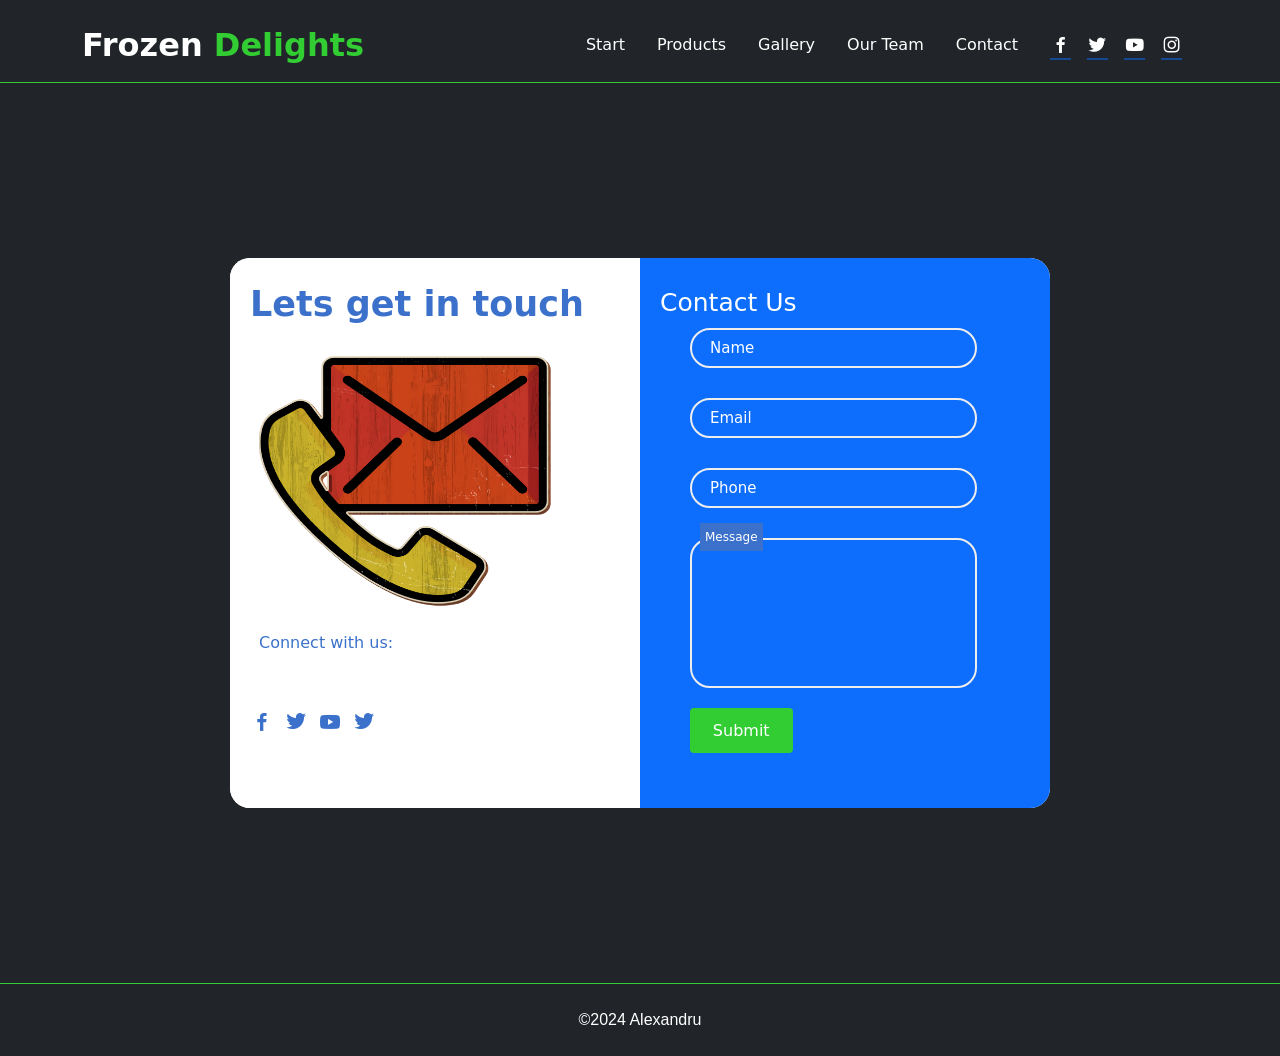
<file: contact.html>
<!DOCTYPE html>
<html lang="en">
  <head>
    <meta charset="UTF-8" />
    <meta name="viewport" content="width=device-width, initial-scale=1.0" />
    <!--Google Font-->
    <link rel="preconnect" href="https://fonts.googleapis.com" />
    <link rel="preconnect" href="https://fonts.gstatic.com" crossorigin />
    <link
      href="https://fonts.googleapis.com/css2?family=Namdhinggo:wght@400;500;600;700;800&display=swap"
      rel="stylesheet"
    />
    <title>Frozen Delights</title>
    <link
      href="https://unpkg.com/boxicons@2.1.4/css/boxicons.min.css"
      rel="stylesheet"
    />

    <link rel="stylesheet" href="contact.css" />
    <link
      href="https://cdn.jsdelivr.net/npm/bootstrap@5.3.3/dist/css/bootstrap.min.css"
      rel="stylesheet"
      integrity="sha384-QWTKZyjpPEjISv5WaRU9OFeRpok6YctnYmDr5pNlyT2bRjXh0JMhjY6hW+ALEwIH"
      crossorigin="anonymous"
    />
    <!--Foontawesome-->
    <link
      rel="stylesheet"
      href="https://cdnjs.cloudflare.com/ajax/libs/font-awesome/4.7.0/css/font-awesome.min.css"
    />

    <!--Link Bootstrap-->
    <link
      href="https://cdn.jsdelivr.net/npm/bootstrap@5.3.3/dist/css/bootstrap.min.css"
      rel="stylesheet"
      integrity="sha384-QWTKZyjpPEjISv5WaRU9OFeRpok6YctnYmDr5pNlyT2bRjXh0JMhjY6hW+ALEwIH"
      crossorigin="anonymous"
    />
  </head>
  <body class="bg-dark">
    <!--  Navigation-->
    <nav class="navbar navbar-expand-lg bg-dark navbar-dark pt-lg-3 sticky-top">
      <div class="container">
        <a class="navbar-brand fs-2 fw-bold" href="#">
          <i class="fas fa-ice-cream"></i>
          Frozen <span class="limegreen">Delights</span></a
        >
        <button
          class="navbar-toggler"
          type="button"
          data-bs-toggle="collapse"
          data-bs-target="#navbarSupportedContent"
          aria-controls="navbarSupportedContent"
          aria-expanded="false"
          aria-label="Toggle navigation"
        >
          <span class="navbar-toggler-icon"></span>
        </button>
        <div class="collapse navbar-collapse" id="navbarSupportedContent">
          <ul class="navbar-nav ms-auto mb-2 mb-lg-0">
            <li class="nav-item mx-lg-2">
              <a class="nav-link text-white active" href="index.html"
                >Start</a
              >
            </li>
            <li class="nav-item mx-lg-2">
              <a class="nav-link text-white" href="#products">Products</a>
            </li>
            <li class="nav-item mx-lg-2">
              <a class="nav-link text-white" href="galerie.html">Gallery</a>
            </li>
            <li class="nav-item mx-lg-2">
              <a class="nav-link text-white" href="#about">Our Team</a>
            </li>
            <li class="nav-item mx-lg-2">
              <a class="nav-link text-white" href="contact.html">Contact</a>
            </li>
            <li class="d-flex allign-item-center mt-2 mt-lg-0 mx-lg-2">
              <a href="#" class="icon-link text-white"
                ><i class="bx bxl-facebook fa-lg mx-2"></i
              ></a>
              <a href="#" class="icon-link text-white"
                ><i class="bx bxl-twitter fa-lg mx-2"></i
              ></a>
              <a href="#" class="icon-link text-white"
                ><i class="bx bxl-youtube fa-lg mx-2"></i
              ></a>
              <a href="#" class="icon-link text-white"
                ><i class="bx bxl-instagram fa-lg mx-2"></i
              ></a>
            </li>
          </ul>
        </div>
      </div>
    </nav>
    <!--contact-->
    <main class="body-contact">
      <div class="container-contact">
        <div class="item">
          <div class="contact">
            <div class="first-text text">Lets get in touch</div>
            <img src="imagini/contact7.png" alt="" class="image" />
            <div class="social-links">
              <span class="secnd-text">Connect with us:</span>
              <ul class="social-media">
                <li>
                  <a href="#"><i class="bx bxl-facebook"></i></a>
                </li>
                <li>
                  <a href="#"><i class="bx bxl-twitter"></i></a>
                </li>
                <li>
                  <a href="#"><i class="bx bxl-youtube"></i></a>
                </li>
                <li>
                  <a href="#"><i class="bx bxl-twitter"></i></a>
                </li>
              </ul>
            </div>
          </div>
          <div class="submit-form bg-primary">
            <h4 class="third-text">Contact Us</h4>
            <form action="">
              <div class="input-box">
                <input type="text" class="input" required />
                <label for="name">Name</label>
              </div>
              <div class="input-box">
                <input type="email" class="input" required />
                <label for="email">Email</label>
              </div>
              <div class="input-box">
                <input type="text" class="input" required />
                <label for="">Phone</label>
              </div>
              <div class="input-box">
                <textarea
                  name=""
                  class="input"
                  id="message"
                  cols="30"
                  rows="10"
                ></textarea>
                <label for="submit">Message</label>
              </div>
              <input type="submit" class="btn-2" value="Submit" />
            </form>
          </div>
        </div>
      </div>
    </main>
    <!--End-->
    <div class="footer py-4">&copy;2024 Alexandru</div>
    <!--Script Bootstrap-->
    <script
      src="https://cdn.jsdelivr.net/npm/bootstrap@5.3.3/dist/js/bootstrap.bundle.min.js"
      integrity="sha384-YvpcrYf0tY3lHB60NNkmXc5s9fDVZLESaAA55NDzOxhy9GkcIdslK1eN7N6jIeHz"
      crossorigin="anonymous"
    ></script>
  </body>
</html>
</file>
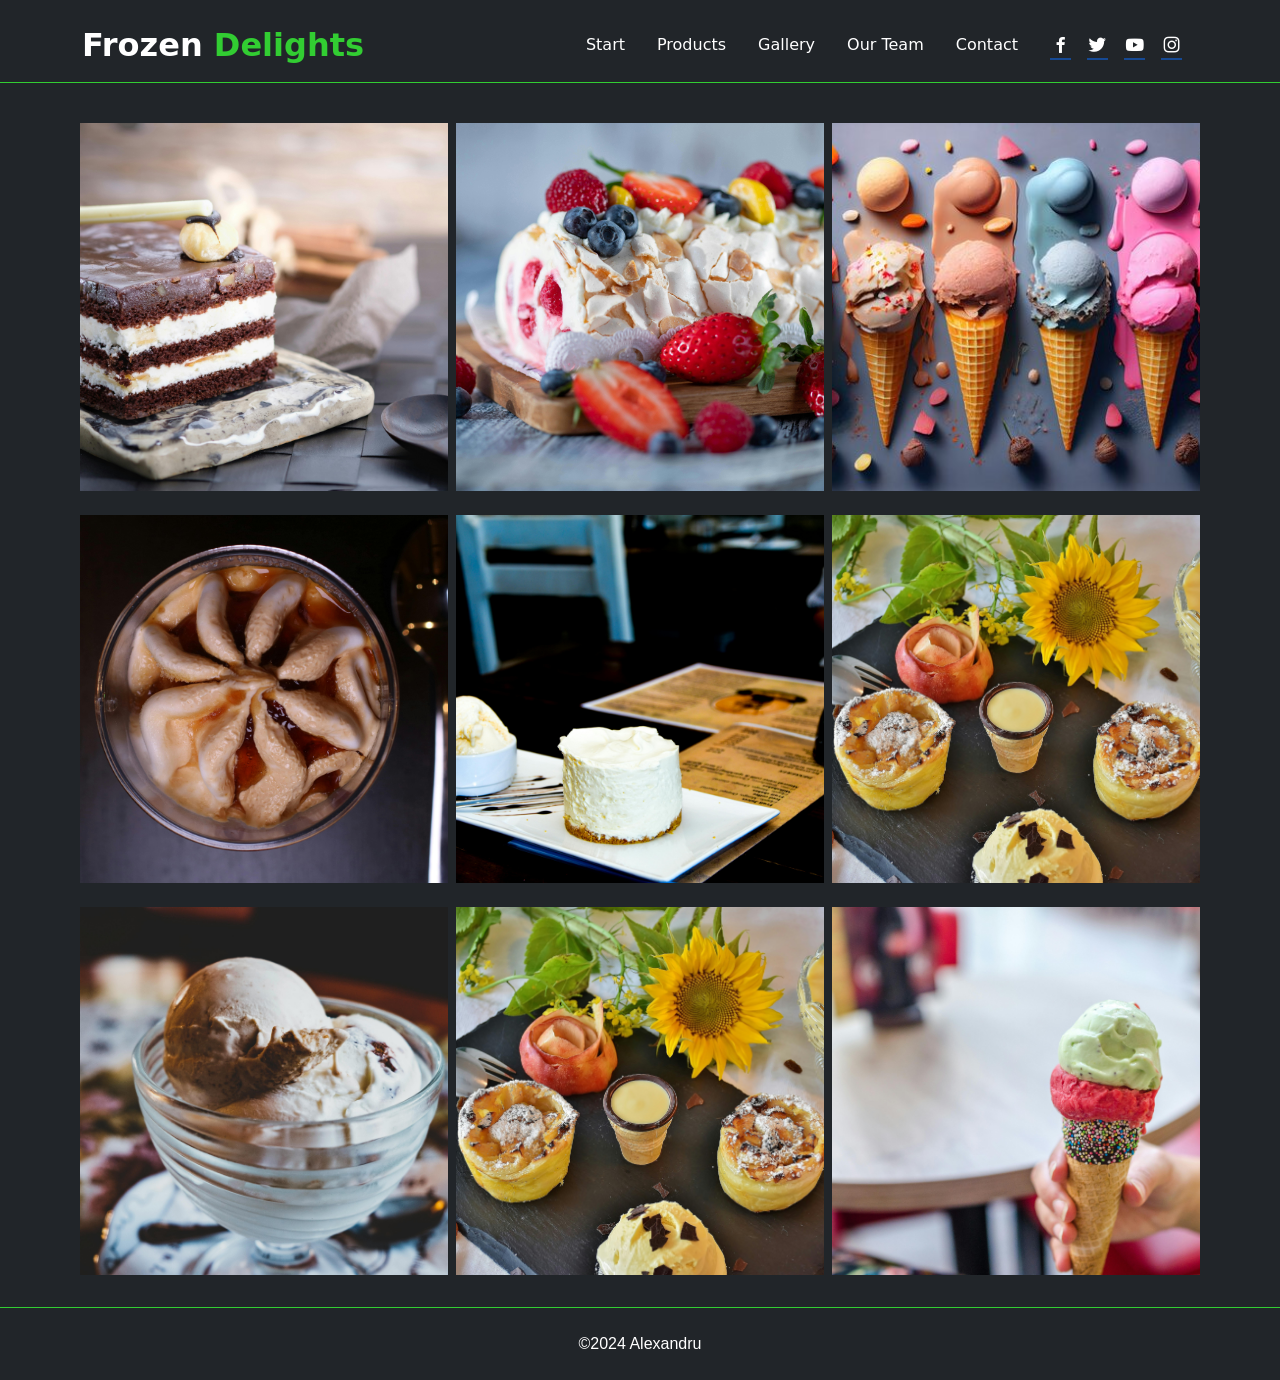
<file: galerie.html>
<!DOCTYPE html>
<html lang="en">
  <head>
    <meta charset="UTF-8" />
    <meta name="viewport" content="width=device-width, initial-scale=1.0" />
    <!--Google Font-->
    <link rel="preconnect" href="https://fonts.googleapis.com" />
    <link rel="preconnect" href="https://fonts.gstatic.com" crossorigin />
    <link
      href="https://fonts.googleapis.com/css2?family=Namdhinggo:wght@400;500;600;700;800&display=swap"
      rel="stylesheet"
    />
    <title>Frozen Delights</title>
    <link
      href="https://unpkg.com/boxicons@2.1.4/css/boxicons.min.css"
      rel="stylesheet"
    />
    <link rel="stylesheet" href="galerie.css">
    
    <link
      href="https://cdn.jsdelivr.net/npm/bootstrap@5.3.3/dist/css/bootstrap.min.css"
      rel="stylesheet"
      integrity="sha384-QWTKZyjpPEjISv5WaRU9OFeRpok6YctnYmDr5pNlyT2bRjXh0JMhjY6hW+ALEwIH"
      crossorigin="anonymous"
    />
    <!--Foontawesome-->
    <link
      rel="stylesheet"
      href="https://cdnjs.cloudflare.com/ajax/libs/font-awesome/4.7.0/css/font-awesome.min.css"
    />

    <!--Link Bootstrap-->
    <link
      href="https://cdn.jsdelivr.net/npm/bootstrap@5.3.3/dist/css/bootstrap.min.css"
      rel="stylesheet"
      integrity="sha384-QWTKZyjpPEjISv5WaRU9OFeRpok6YctnYmDr5pNlyT2bRjXh0JMhjY6hW+ALEwIH"
      crossorigin="anonymous"
    />
  </head>
  <body class="bg-dark">
    <!--  Navigation-->
    <nav class="navbar navbar-expand-lg bg-dark navbar-dark pt-lg-3 sticky-top">
      <div class="container">
        <a class="navbar-brand fs-2 fw-bold" href="#">
          <i class="fas fa-ice-cream"></i>
          Frozen <span class="limegreen">Delights</span></a
        >
        <button
          class="navbar-toggler"
          type="button"
          data-bs-toggle="collapse"
          data-bs-target="#navbarSupportedContent"
          aria-controls="navbarSupportedContent"
          aria-expanded="false"
          aria-label="Toggle navigation"
        >
          <span class="navbar-toggler-icon"></span>
        </button>
        <div class="collapse navbar-collapse" id="navbarSupportedContent">
          <ul class="navbar-nav ms-auto mb-2 mb-lg-0">
            <li class="nav-item mx-lg-2">
              <a class="nav-link text-white active" href="index.html"
                >Start</a
              >
            </li>
              <li class="nav-item mx-lg-2">
                <a class="nav-link text-white" href="#products">Products</a>
              </li>
              <li class="nav-item mx-lg-2">
                <a class="nav-link text-white" href="galerie.html">Gallery</a>
              </li>
              <li class="nav-item mx-lg-2">
                <a class="nav-link text-white" href="#about">Our Team</a>
              </li>
              <li class="nav-item mx-lg-2">
                <a class="nav-link text-white" href="contact.html">Contact</a>
              </li>

            <li class="d-flex allign-item-center mt-2 mt-lg-0 mx-lg-2">
              <a href="#" class="icon-link text-white"
                ><i class="bx bxl-facebook fa-lg mx-2"></i
              ></a>
              <a href="#" class="icon-link text-white"
                ><i class="bx bxl-twitter fa-lg mx-2"></i
              ></a>
              <a href="#" class="icon-link text-white"
                ><i class="bx bxl-youtube fa-lg mx-2"></i
              ></a>
              <a href="https://www.instagram.com/" class="icon-link text-white"
                ><i class="bx bxl-instagram fa-lg mx-2"></i
              ></a>
            </li>
          </ul>
        </div>
      </div>
    </nav>
   <main class="gallery bg-dark">
    <ul id="gallery">
        <li class="ul-g">
            <a href="">
                <figure>
                    <img src="imagini/background8.jpg" alt="">
                    <figcaption>Mountains and volcanos</figcaption>
                </figure>
            </a>
        </li>
        <li>
            <a href="">
                <figure>
                    <img src="imagini/background7.jpg" alt="">
                    <figcaption>Adventure getaways</figcaption>
                </figure>
            </a>
        </li>
        <li>
            <a href="">
                <figure>
                    <img src="imagini/background5.jpg" alt="">
                    <figcaption>Adventure getaways</figcaption>
                </figure>
            </a>
        </li>
        <li>
            <a href="">
                <figure>
                    <img src="imagini/background4.jpg" alt="">
                    <figcaption>Adventure getaways</figcaption>
                </figure>
            </a>
        </li>
        <li>
            <a href="">
                <figure>
                    <img src="imagini/background3.jpg" alt="">
                    <figcaption>Adventure getaways</figcaption>
                </figure>
            </a>
        </li>
        <li>
            <a href="">
                <figure>
                    <img src="imagini/background1.jpg" alt="">
                    <figcaption>Forest escapes</figcaption>
                </figure>
            </a>
        </li>
        <li>
            <a href="">
                <figure>
                    <img src="imagini/background2.jpg" alt="">
                    <figcaption>Hiking trails</figcaption>
                </figure>
            </a>
        </li>
        <li>
            <a href="">
                <figure>
                    <img src="imagini/background1.jpg" alt="">
                    <figcaption>Street scenes</figcaption>
                </figure>
            </a>
        </li>
        <li>
            <a href="">
                <figure>
                    <img src="imagini/ice1.jpg" alt="">
                    <figcaption>Trending</figcaption>
                </figure>
            </a>
        </li>
    </ul>
</main>
    <!--End-->
    <div class="footer py-4">&copy;2024 Alexandru</div>
    <!--Script Bootstrap-->
    <script
      src="https://cdn.jsdelivr.net/npm/bootstrap@5.3.3/dist/js/bootstrap.bundle.min.js"
      integrity="sha384-YvpcrYf0tY3lHB60NNkmXc5s9fDVZLESaAA55NDzOxhy9GkcIdslK1eN7N6jIeHz"
      crossorigin="anonymous"
    ></script>
  </body>
</html>
</file>
<file: contact.css>
body{
  font-family: yanone Kaffesatz;
  font-size: 1.6rem;
}
.limegreen{
  color: limegreen;
}

.navbar{
  border-bottom: 1px solid limegreen;
}

.carousel{
  border-bottom: 1px solid #888;
}
.nav-link{
  cursor: pointer;
}

.nav-link:active,
.nav-link:hover{
  color: limegreen !important;
}


.icon-link:active svg,
.icon-link-hover svg{
color: limegreen;
}

#products, #about{
  padding-top: 100px;
}

.container-contact{
  position: relative;
  width: 100%;
  height: 100vh;
  display: flex;
  justify-content: center;
  align-items: center;
}

.item{
  width: 100%;
  height: 550px;
  max-width: 820px;
  background-color: rgb(255, 255, 255);
  border-radius: 20px;
  box-shadow: 0 0 20px 10px rgba (0,0,0,.4) ;
  overflow: hidden;
  grid-template-columns: repeat(2, 1fr);
  display: grid;
  z-index: 1000;
}

.contact{
  background: #fff;
}

.submit-form{
  background:#3B71CA ;
}

.first-text{
  padding-left: 20px;
  padding-top: 20px;
  font-size: 35px;
  color: #3B71CA;
  font-weight: 600;
}

.image{
  height: 300px;
  width: 350px;
  
}

.social-media{
  display: flex;
  list-style: none;
  padding-left: 15px;
  font-size: 24px;
  margin-top: 50px;

}

.social-media i {
  background: rgb(255, 255, 255);
  padding: 5px;
  border-radius: 5px;
  transition: .3s;
  color: #3B71CA;
}

.social-media i :hover{
  background:#3B71CA;
  color: #3B71CA ;
}

.social-media a{
  text-decoration: none;

}

.secnd-text{
  font-weight: 500px;
  color:  #3B71CA;
  padding-left: 29px;
  padding-top: 800px;
}

.third-text{
  font-size: 25px;
  position: relative;
  top: 20px;
  left: 20px;
  padding-top: 10px;
  color: #ffffff;
}

.form{
  padding: 0 50px;
  height: 100%;
  width: 100%;
  overflow: hidden;
}

.input-box{
  height: 40px;
  width: 70%;
  margin: 30px 0;
  position:relative;
  margin-left: 50px;
}

.input{
  width: 100%;
  height: 100%;
  background: transparent;
  border: 2px solid rgb(237, 237, 237);
  border-radius: 20px;
  outline: none;
  padding-left: 10px;
  color: rgb(255, 255, 255);
  font-size: 16px;
}

.input-box label{
  position: absolute;
  top: 50%;
  left: 10px;
  padding-left: 10px;
  transform: translatey(-50%);
  font-size: 15px;
  font-weight: 500;
  color: rgb(255, 255, 255);
  transition: .3s;
}

.input-box .input:focus ~ label, 
.input-box .input:valid ~ label{
  top: -1px;
  left: 10px;
  background: #3B71CA;
  font-weight: 500;
  font-size: 12px;
  padding: 5px;
}

textarea.input{
  resize: none;
  height: 150px;
  overflow: auto;
}

.btn-2{
  position: relative;
  background: limegreen;
  top: 100px;
  outline: none;
  border: none;
  border-radius: 4px;
  height: 45px;
  width: 25%;
  font-size: 16px;
  color: rgb(255, 255, 255);
  cursor: pointer;
  font-weight: 500;
  margin-left: 50px;
}

@media (max-width:850px) {
  .item{
    grid-template-columns: 1fr;
  }
  .contact{
    display: none;
  }
  .text{
    font-size: 40px;
    text-align: center;
  }
  .btn{
    width: 25%;
    height: 40px;
    font-size:12px;
  }
}

@media (max-width:480px) {
  .item{
    grid-template-columns: 1fr;
  }
  .contact{
    display: none;
  }
  .text{
    font-size: 20px;
    text-align: center;
  }
  .btn{
    width: 20%;
    height: 40px;
    font-size:12px;
  }
}

.footer{
  color: #ffffff;
  font-family: sans-serif;
  font-size: 1rem;
  text-align: center;
  border-top: 1px solid limegreen;  
}
</file>
<file: galerie.css>
body{
    font-family: yanone Kaffesatz;
    font-size: 1.6rem;
}

.limegreen{
    color: limegreen;
}

.navbar{
    border-bottom: 1px solid limegreen;
}

.carousel{
    border-bottom: 1px solid #888;
}
.nav-link{
    cursor: pointer;
}

.nav-link:active,
.nav-link:hover{
    color: limegreen !important;
}


.icon-link:active svg,
.icon-link-hover svg{
color: limegreen;
}


* {
	box-sizing: border-box;
}

.gallery {
	font-family: Lato, sans-serif;
	margin: 0;
	padding: 1rem;
	min-height: 100vh;
	display: flex;
	justify-content: center;
	align-items: center;
	background: rgba(20, 20, 20, 1);
}

img {
	width: 100%;
	display: block;
	aspect-ratio: 1 / 1;
	object-fit: cover;
	transition: transform 1000ms;
}

#gallery {
	list-style: none;
	margin: 0;
	padding: 0;
    margin-top: 24px;
	display: grid;
	gap: 0.5rem;
	grid-template-columns: repeat(auto-fit, minmax(20rem, 1fr));
	max-width: 100%;
	width: 70rem;
}

figure {
	margin: 0;
	position: relative;
	overflow: hidden;
}

figure::after {
	content: '';
	position: absolute;
	top: 50%;
	left: 50%;
	width: 200%;
	height: 200%;
	background: rgba(0, 0, 0, 0.5);
	transform-origin: center;
	opacity: 0;
	transform: scale(2);
	transition: opacity 300ms;
}

figcaption {
	position: absolute;
	top: 0;
	left: 0;
	width: 100%;
	height: 100%;
	display: flex;
	justify-content: center;
	place-items: center;
	text-align: center;
	padding: 1rem;
	color: limegreen;
	font-size: 1.2rem;
	z-index: 1;
	opacity: 0;
	transition: opacity 600ms, transform 600ms;
}

a:is(:hover, :focus) figure::after {
	opacity: 1;
}

a:is(:hover, :focus) figcaption {
	opacity: 1;
	transition: opacity 600ms;
}

@media (prefers-reduced-motion: no-preference) {
	figcaption {
		transform: translate3d(0, 2rem, 0);
	}
	
	figure::after {
		border-radius: 50%;
		opacity: 1;
		transform: scale(0);
		transition: transform 900ms;
	}
	
	a:is(:hover, :focus) figure::after {
		transform: scale(2.5);
	}

	a:is(:hover, :focus) figcaption {
		opacity: 1;
		transform: translate3d(0, 0, 0);
		transition: opacity 600ms 400ms, transform 600ms 400ms;
	}

	a:is(:hover, :focus) img {
		transform: scale(1.2);
	}
}

.footer{
    color: #ffffff;
    font-family: sans-serif;
    font-size: 1rem;
    text-align: center;
    border-top: 1px solid limegreen;  
  }
</file>
